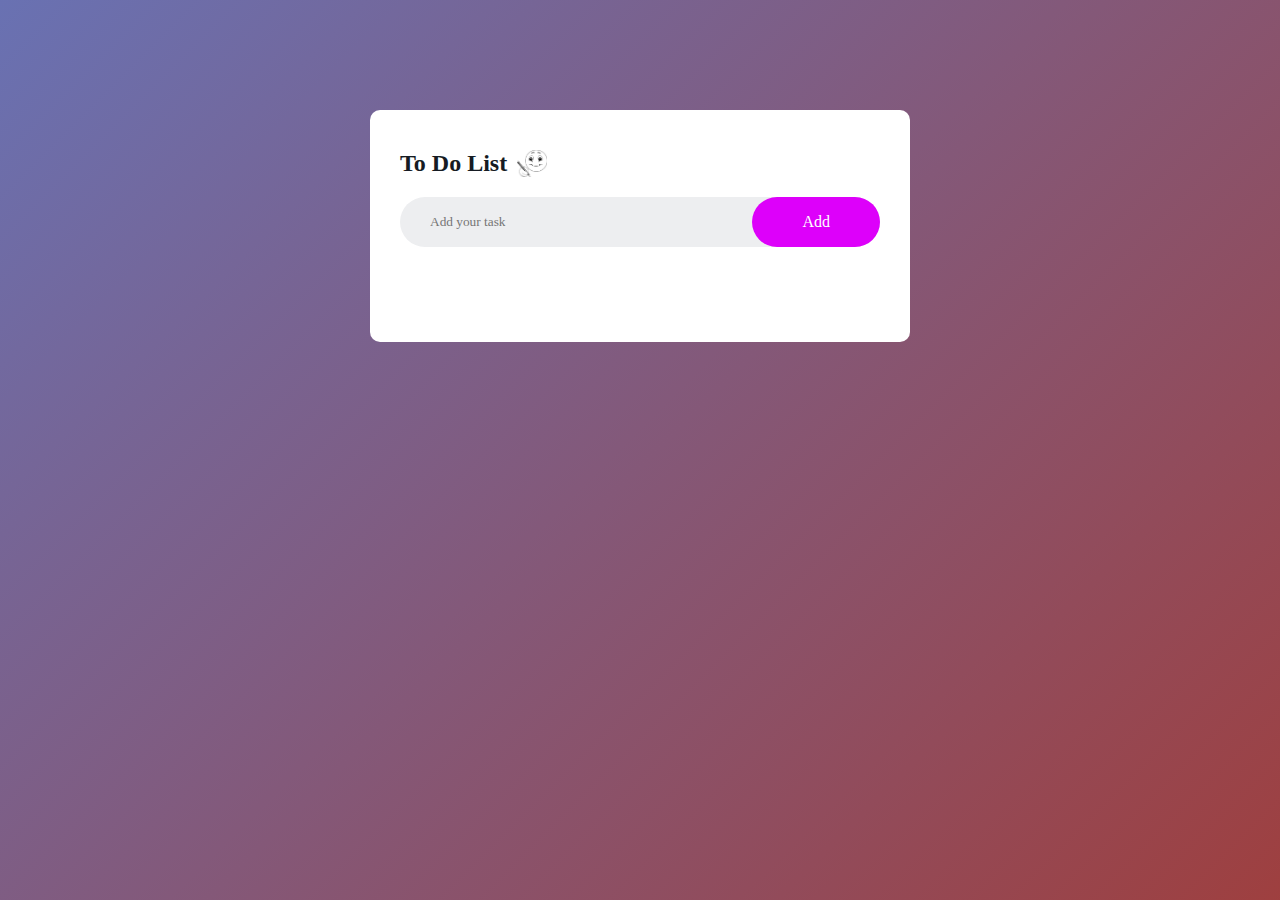
<file: main.html>
<!DOCTYPE html>
<html>
    <head>
        <meta name ="viewport" content="width=device-width, initial-scale=1">
        <title>To Do List</title>
        <link rel="stylesheet" href="style.css">
    </head>
    <body>
    <div class="container">
        <div class="to-do-list">
            <h2>To Do List<img src="Images\to-do-list.jpg"></h2>
        <div class="row">
            <input type="text" id="input-box" placeholder="Add your task">
            <button onclick="addTask()">Add</button>
        </div>
        <ul id="list-container"> 
        </ul>
    </div> 
    </div>
<script src="script.js"></script>
    </body>
</html>
</file>
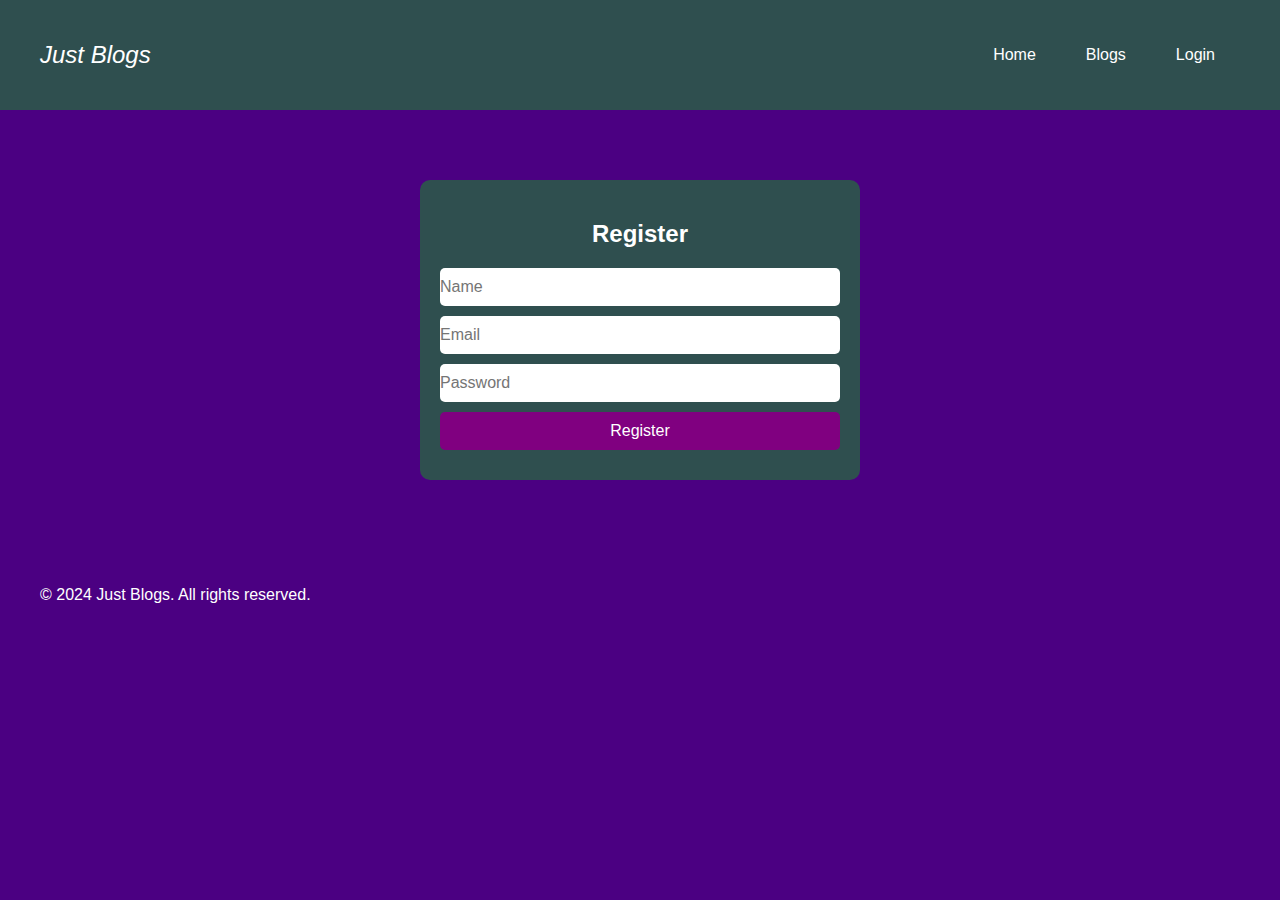
<file: register.html>
<!DOCTYPE html>
<html lang="en">
<head>
    <meta charset="UTF-8">
    <meta name="viewport" content="width=device-width, initial-scale=1.0">
    <title>Register</title>
    <link rel="stylesheet" href="register.css">
</head>
<body>
    <header>
        <div class="container">
            <div class="logo"><i>Just Blogs</i></div>
            <nav>
                <ul>
                    <li><a href="index.html">Home</a></li>
                    <li><a href="#blogs">Blogs</a></li>
                    <li><a href="index.html#login">Login</a></li>
                </ul>
            </nav>
        </div>
    </header>

    <section id="register">
        <div class="container">
            <div class="register-form">
                <h2>Register</h2>
                <form id="registerForm">
                    <input type="text" id="name" placeholder="Name" required>
                    <input type="email" id="email" placeholder="Email" required>
                    <input type="password" id="password" placeholder="Password" required>
                    <button type="submit">Register</button>
                </form>
                <div id="registrationMessage" style="display: none;">
                    <p>Registration successful! Please proceed to <a href="index.html#login">login</a>.</p>
                </div>
            </div>
        </div>
    </section>

    <footer>
        <div class="container">
            <p>&copy; 2024 Just Blogs. All rights reserved.</p>
        </div>
    </footer>

    <script src="register.js"></script>
</body>
</html>
</file>
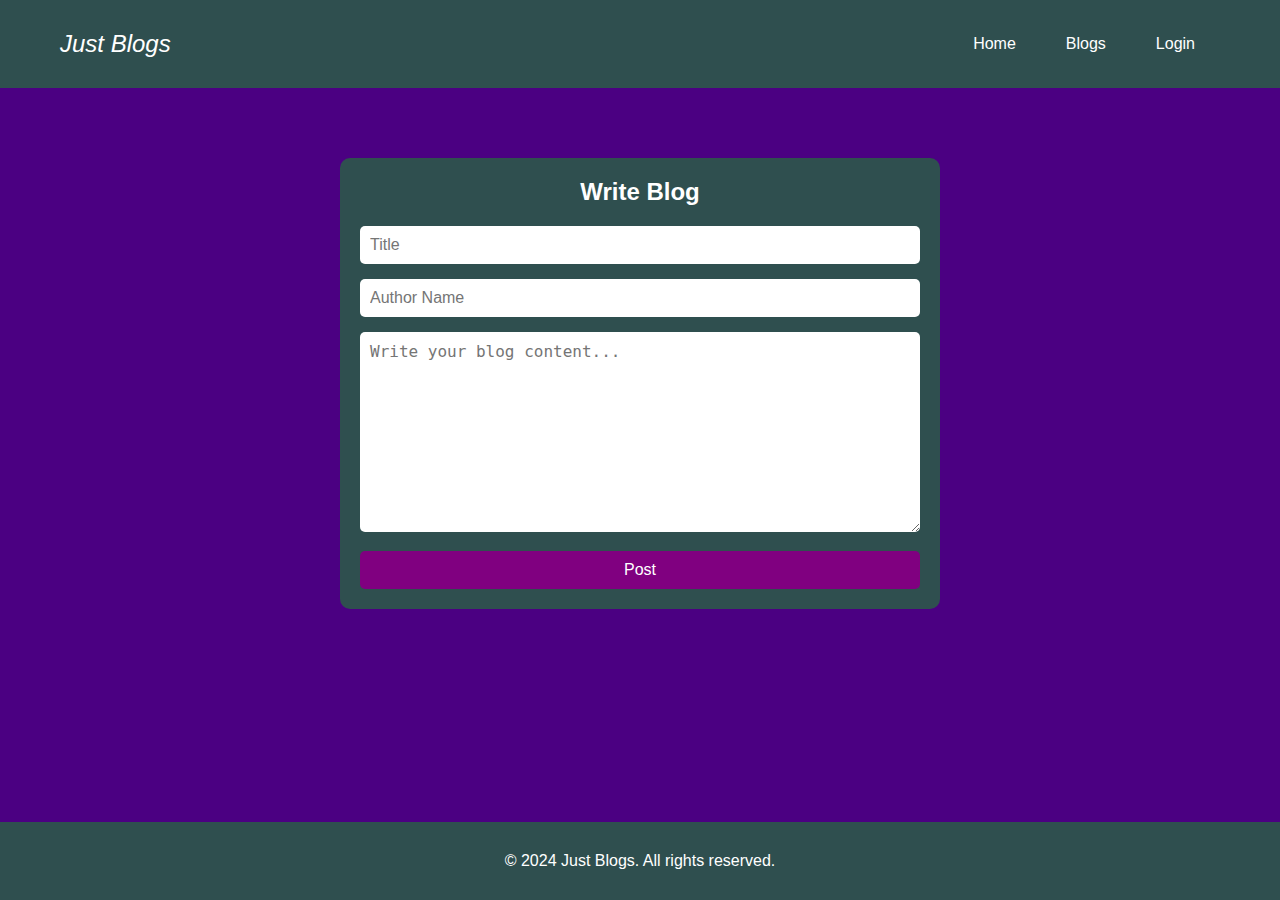
<file: upload.html>
<!DOCTYPE html>
<html lang="en">
<head>
    <meta charset="UTF-8">
    <meta name="viewport" content="width=device-width, initial-scale=1.0">
    <title>Write Blog</title>
    <link rel="stylesheet" href="upload.css">
</head>
<body>
    <header>
        <div class="container">
            <div class="logo"><i>Just Blogs</i></div>
            <nav>
                <ul>
                    <li><a href="index.html">Home</a></li>
                    <li><a href="#blogs">Blogs</a></li>
                    <li><a href="index.html#login">Login</a></li>
                </ul>
            </nav>
        </div>
    </header>

    <section id="write-blog">
        <div class="container">
            <div class="write-blog-form">
                <h2>Write Blog</h2>
                <form id="writeBlogForm">
                    <input type="text" id="title" placeholder="Title" required>
                    <input type="text" id="author" placeholder="Author Name" required>
                    <textarea id="content" placeholder="Write your blog content..." required></textarea>
                    <button type="submit">Post</button>
                </form>
            </div>
        </div>
    </section>

    <footer>
        <div class="container">
            <p>&copy; 2024 Just Blogs. All rights reserved.</p>
        </div>
    </footer>

    <script src="upload.js"></script>
</body>
</html>
</file>
<file: style.css>
*{
    margin: 0;
    padding: 0;
    font-family:  'Segoe UI', Tahoma;
    box-sizing: border-box;
}
.container{
    width: 100%;
    min-height: 100vh;
    background: linear-gradient(135deg,#4d57a4d7,#902323de);
    padding: 10px;
}
.to-do-list{
    width: 100%;
    max-width: 540px;
    background: #fff;
    margin: 100px auto 20px;
    padding: 40px 30px 70px;
    border-radius: 10px;
}
.to-do-list h2{
    color: #161b23;
    display: flex;
    align-items: center;
    margin-bottom: 20px;
}
.to-do-list h2 img{
    width: 30px;
    margin-left: 10px;
}
.row{
    display: flex;
    align-items: center;
    justify-content: space-between;
    background: #edeef0;
    border-radius: 30px;
    padding-left: 20px;
    margin-bottom: 25px;
}
input{
    flex: 1;
    border: none;
    outline: none;
    background: transparent;
    padding: 10px;
    font-weight: 14px;
}
button{
    border: none;
    outline: none;
    padding: 16px 50px;
    background: #dd00fa;
    color: #fff;
    font-size: 16px;
    cursor: pointer;
    border-radius: 40px;
}
ul li{
    list-style: none;
    font-size: 17px;
    padding: 12px 8px 12px 50px;
    user-select: none;
    cursor: pointer;
    position: relative;
}
ul li::before{
    content: '';
    position: absolute;
    height: 24px;
    width: 24px;
    border-radius: 50%;
    background-image: url(Images/circle.jpg);
    background-size: cover;
    background-position: center;
    top: 12px;
    left: 8px;
}
ul li.checked{
    color: #555;
    text-decoration: line-through;
}
ul li.checked::before{
    background-image: url(Images/circle-checked.jpg);
}
ul li span{
    position: absolute;
    right: 0;
    top: 5px;
    width: 40px;
    height: 40px;
    font-size: 22px;
    color: #555;
    line-height: 40px;
    text-align: center;
    border-radius: 50%;
}
ul li span:hover{
    background: #edeef0;
}
</file>
<file: register.css>
/* General Styles */
body {
    font-family: 'Segoe UI', Tahoma, Geneva, Verdana, sans-serif;
    background-color: #4B0082; /* Dark Violet */
    color: #FFFFFF; /* White text */
    margin: 0;
    padding: 0;
}

.container {
    max-width: 1200px;
    margin: 0 auto;
    padding: 20px;
}

header {
    background-color: #2F4F4F; /* Dark Slate Gray */
    padding: 10px 0;
}

header .container {
    display: flex;
    justify-content: space-between;
    align-items: center;
}

header .logo {
    font-size: 1.5rem;
}

header nav ul {
    list-style-type: none;
    display: flex;
}

header nav ul li {
    margin: 0 10px;
}

header nav ul li a {
    color: #FFFFFF;
    text-decoration: none;
    padding: 10px 15px;
    border-radius: 5px;
}

header nav ul li a:hover {
    background-color: #8A2BE2; /* Blue Violet */
}

section#register {
    padding: 50px 0;
}

.register-form {
    max-width: 400px;
    margin: 0 auto;
    padding: 20px;
    background-color: #2F4F4F; /* Dark Slate Gray */
    border-radius: 10px;
}

.register-form h2 {
    text-align: center;
    color: #FFFFFF; /* White text */
}

.register-form input[type="text"],
.register-form input[type="email"],
.register-form input[type="password"],
.register-form button {
    width: 100%;
    padding: 10px 0px;
    margin-bottom: 10px;
    border: none;
    border-radius: 5px;
    font-size: 1rem;
}

.register-form button {
    background-color: #800080; /* Purple */
    color: #FFFFFF;
    cursor: pointer;
}

.register-form button:hover {
    background-color: #BA55D3; /* Medium Orchid */
}

#registrationMessage {
    margin-top: 20px;
    text-align: center;
    color: #BA55D3; /* Lime Green */
}
</file>
<file: upload.css>
/* Reset and General Styles */
* {
    margin: 0;
    padding: 0;
    box-sizing: border-box;
}

body {
    font-family: 'Segoe UI', Tahoma, Geneva, Verdana, sans-serif;
    background-color: #4B0082; /* Dark Violet */
    color: #FFFFFF; /* White text */
}

.container {
    max-width: 1200px;
    margin: 0 auto;
    padding: 20px;
}

/* Header Styles */
header {
    background-color: #2F4F4F; /* Dark Slate Gray */
    padding: 10px 0;
}

header .container {
    display: flex;
    justify-content: space-between;
    align-items: center;
}

header .logo {
    font-size: 1.5rem;
    color: #FFFFFF; /* White text */
}

header nav ul {
    list-style-type: none;
    display: flex;
}

header nav ul li {
    margin: 0 10px;
}

header nav ul li a {
    color: #FFFFFF;
    text-decoration: none;
    padding: 10px 15px;
    border-radius: 5px;
    transition: background-color 0.3s ease;
}

header nav ul li a:hover {
    background-color: #8A2BE2; /* Blue Violet */
}

/* Main Section Styles */
section {
    padding: 50px 0;
}

/* Write Blog Form Styles */
.write-blog-form {
    max-width: 600px;
    margin: 0 auto;
    padding: 20px;
    background-color: #2F4F4F;
    border-radius: 10px;
}

.write-blog-form h2 {
    text-align: center;
    color: #FFFFFF; /* White text */
    margin-bottom: 20px;
}

.write-blog-form input[type="text"],
.write-blog-form textarea {
    width: 100%;
    padding: 10px;
    margin-bottom: 15px;
    border: none;
    border-radius: 5px;
    font-size: 1rem;
    background-color: #FFFFFF; /* White background */
    color: #4B0082; /* Dark Violet text */
}

.write-blog-form textarea {
    height: 200px; /* Adjust as needed */
}

.write-blog-form button {
    width: 100%;
    padding: 10px;
    border: none;
    border-radius: 5px;
    font-size: 1rem;
    background-color: #800080; /* Purple */
    color: #FFFFFF; /* White text */
    cursor: pointer;
    transition: background-color 0.3s ease;
}

.write-blog-form button:hover {
    background-color: #BA55D3; /* Medium Orchid */
}

/* Footer Styles */
footer {
    background-color: #2F4F4F; /* Dark Slate Gray */
    color: #FFFFFF; /* White text */
    text-align: center;
    padding: 10px 0;
    position: absolute;
    bottom: 0;
    width: 100%;
}
</file>
